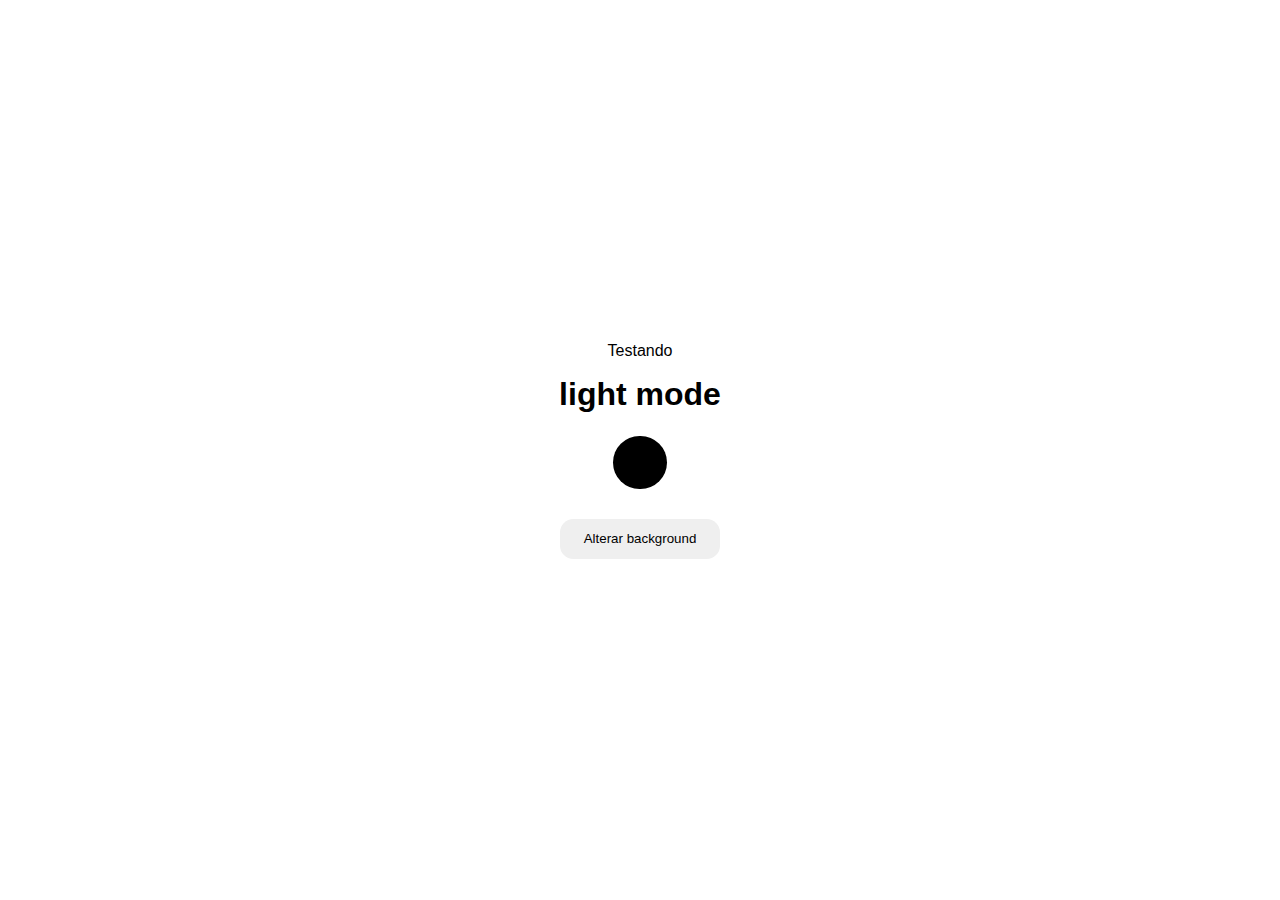
<file: dark&ligth-mode/index.html>
<!DOCTYPE html>
<html lang="en">

<head>
    <meta charset="UTF-8">
    <meta http-equiv="X-UA-Compatible" content="IE=edge">
    <meta name="viewport" content="width=device-width, initial-scale=1.0">
    <title>Document</title>
    <link rel="stylesheet" href="https://unicons.iconscout.com/release/v4.0.0/css/line.css">
    <style>
        * {
            padding: 0;
            margin: 0;
            box-sizing: border-box;
            font-family: sans-serif;
        }

        .botoes {
            position: relative;
            display: flex;
            align-items: center;
            justify-content: center;
        }

        body {
            width: 100%;
            height: 100vh;
            display: flex;
            align-items: center;
            justify-content: center;
            flex-direction: column;
            gap: 1em;
            transition: background .5s ease-in-out;
            background-color: rgb(255, 255, 255);
        }

        .dark-body {
            background: #000;
        }

        .light-letter {
            color: white;
        }

        .button-default {
            position: absolute;
            width: 4em;
            height: 4em;
            border: none;
            border-radius: 200em;
            cursor: pointer;
            background: #eee;
            color: black;
            font-weight: 800;
            transition: all .5s linear;
        }

        .black-button {
            background-color: black;
            color: white;
        }

        .display-none {
            display: none;
        }

        .uil-sun {
            color: black;
            font-size: 2em;
        }

        .uil-moon {
            color: whi;
            font-size: 1.8em;
        }

        .botao-background {
            margin-top: 40px;
            width: 12em;
            height: 3em;
            cursor: pointer;
            transition: all .5s linear;
            border: 2px solid transparent;
            border-radius: 1em;
        }
        

        .botao-background:hover {
            background-color: white;
            transition: all .5s linear;
        }

    </style>
</head>

<body>

	<p>Testando</p>
    
    <h1 class="titulo">light mode</h1>
    <br>
    <div class="botoes">
        <button id="claro" class="display-none button-default black-button" onclick="claro()"><i
                class="uil uil-sun"></i></button>
        <button id="escuro" class="button-default black-button" onclick="escuro()"><i class="uil uil-moon"></i></button>
    </div>

    <button onclick="alterarFundo()" class="botao-background">Alterar background</button>
</body>
<script src="https://code.jquery.com/jquery-1.10.2.js"></script>

<script src="./javascript.js" type="application/javascript"></script>

</html>
</file>
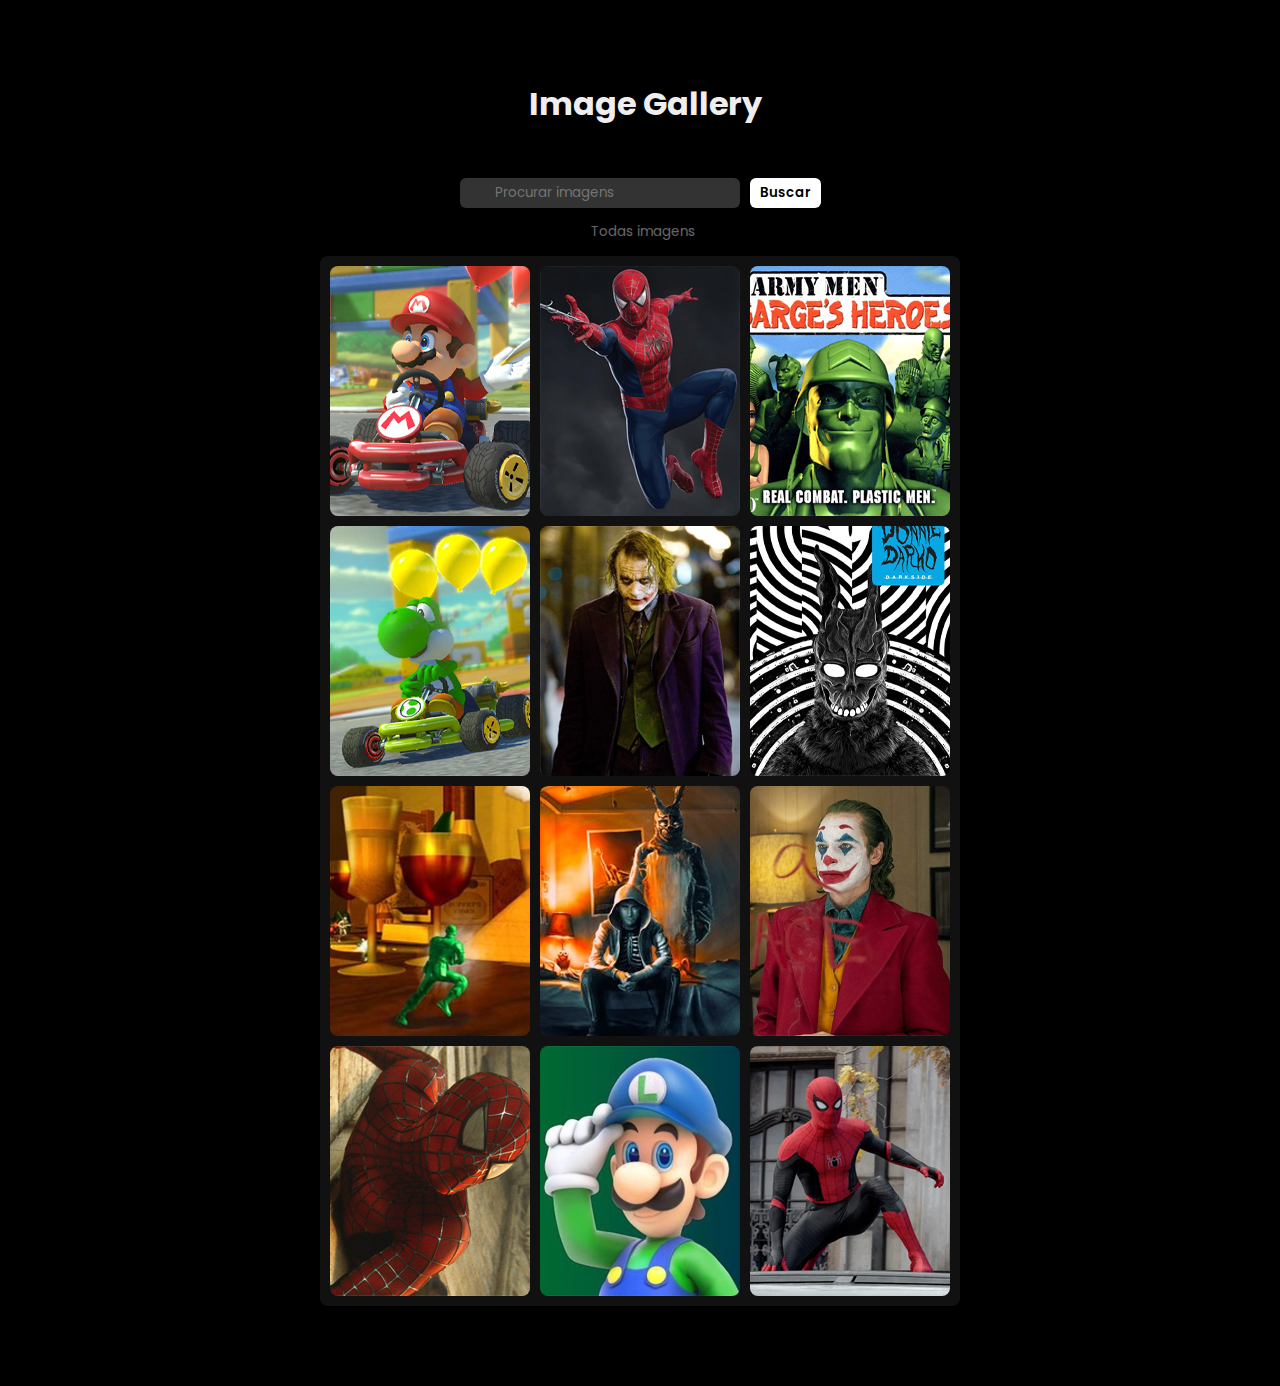
<file: image_gallery/index.html>
<!DOCTYPE html>
<html lang="en">

<head>
    <title>Images Gallery</title>

    <meta charset="UTF-8">
    <meta http-equiv="X-UA-Compatible" content="IE=edge">
    <meta name="viewport" content="width=device-width, initial-scale=1.0">
    <meta name="description" content="Galeria de imagens com barra de pesquisa que utiliza palavras chave das imagens para realizar as buscas">
    <meta name="keywords" content="image, gallery">
    <meta name="author" content="Diêgo Ferreira">

    <!-- CSS import -->
    <link rel="stylesheet" href="./css/style.css">

    <!-- Unicons Import -->
    <link rel="stylesheet" href="https://unicons.iconscout.com/release/v4.0.0/css/line.css">

</head>

<body>
    <h1 class="page-title"><i class="uil uil-images"></i>Image Gallery</h1>

    <div class="gallery-container">
        <div class="gallery__search">
            <div class="search-block">
                <input placeholder="Procurar imagens" type="search" name="pesquisa" id="pesquisa">
                <label for="pesquisa"><i class="uil uil-search-alt"></i></label>
            </div>
            <button>Buscar</button>
        </div>
        <button id="allImages"><i class="uil uil-image"></i>Todas imagens</button>
        <p class="displayNone qnt-imagens"><span>00</span> imagens encontradas.</p>
        <div class="gallery__images-container">

            <div class="image-block">
                <img kw="mario kart corrida jogo jogos nintendo" src="./images/mario-kart1.jpg" alt="Mario Kart">
            </div>

            <div class="image-block">
                <img kw="filme spider man aranha homem marvel" src="./images/spiderman.jpg" alt="Spider Man">
            </div>

            <div class="image-block">
                <img kw="jogo jogos nintendo 64 plastico arma army men soldado, tiro" src="./images/armymen.jpg" alt="Army Men">
            </div>

            <div class="image-block">
                <img kw="yoshi mario jogos jogo kart carro burrinha" src="./images/yoshi__mario-kart.jpg" alt="Yoshi Mario Kart">
            </div>

            <div class="image-block">
                <img kw="joker palhaço filme" src="./images/joker1.jpg" alt="Joker">
            </div>

            <div class="image-block">
                <img kw="donnie darko universon paralelo coelho filme netflix" src="./images/donniedarko.jpg" alt="Donnie Darko">
            </div>

            <div class="image-block">
                <img kw="army jogos jogo men nintendo arma soldado guerra 64" src="./images/armymen2.jpg" alt="Army Men">
            </div>

            <div class="image-block">
                <img kw="donnie darko coelho filme universo paralelo" src="./images/donniedarko2.jpg" alt="Donnie Darko">
            </div>

            <div class="image-block">
                <img kw="joker palhaço filme" src="./images/joker2.jpg" alt="">
            </div>

            <div class="image-block">
                <img kw="homem aranha spider man spider" src="./images/spiderman2.jpg" alt="">
            </div>

            <div class="image-block">
                <img kw="luigi mario kart corrida jogo jogos nintendo corrida verde" src="./images/luigi.jpg" alt="">
            </div>

            <div class="image-block">
                <img kw="homem aranha spider man spider" src="./images/spiderman3.jpg" alt="">
            </div>


        </div>

        <div class="gallery__results displayNone">

        </div>
    </div>

    <script src="./js/script.js"></script>
</body>

</html>
</file>
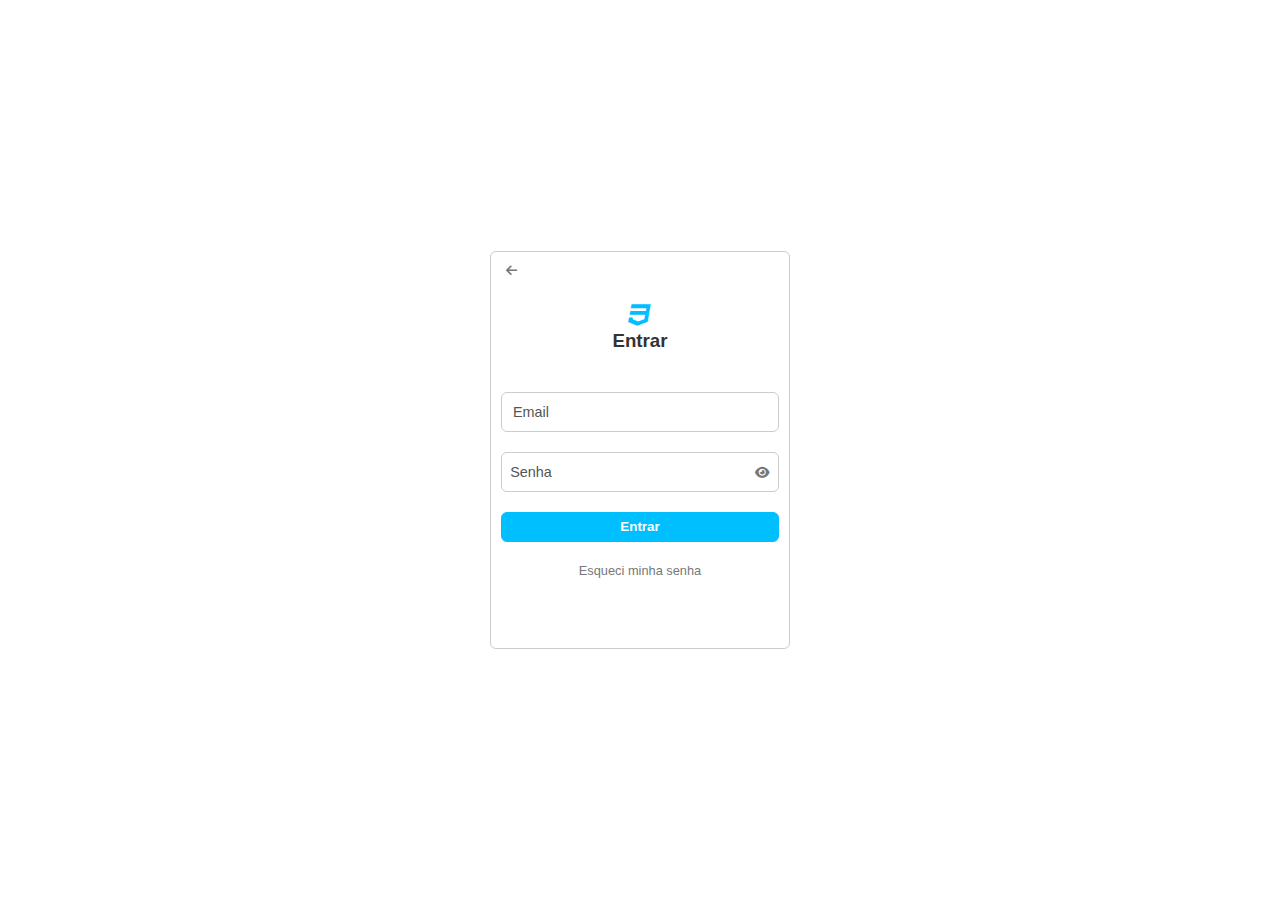
<file: login-form/index.html>
<!DOCTYPE html>
<html lang="en">

<head>
    <title>Modern Login Form</title>
    <meta charset="UTF-8">
    <meta http-equiv="X-UA-Compatible" content="IE=edge">
    <meta name="viewport" content="width=device-width, initial-scale=1.0">
    <link rel="stylesheet" href="./css/style.css">
    <link rel="stylesheet" href="https://cdnjs.cloudflare.com/ajax/libs/font-awesome/6.0.0/css/all.min.css"
        integrity="sha512-9usAa10IRO0HhonpyAIVpjrylPvoDwiPUiKdWk5t3PyolY1cOd4DSE0Ga+ri4AuTroPR5aQvXU9xC6qOPnzFeg=="
        crossorigin="anonymous" referrerpolicy="no-referrer" />

   
</head>

<body>

    <form class="form-content" action="">
        <div class="form-logo">
            <i class="fa-brands fa-css3"></i>        </div>
        <h3 class="entrar-top">Entrar</h3>

        <div class="email-block">
            <input autocomplete="off" type="email" name="email" id="email" required placeholder="email">
            <label for="email">Email</label>
        </div>

        <div class="password-block">
            <input type="password" name="senha" id="senha" required placeholder="senha">
            <label for="senha">Senha</label>
            <div onclick='visible(1)' class="visible"><i class="fa-solid fa-eye"></i></div>
            <div onclick="visible(0)" style="display:none" class="not-visible"><i class="fa-solid fa-eye-slash"></i></div>
        </div>

        <button class="entrar">Entrar</button>



        <div class="forgot-pass-block">
            <a href="" class="cadastro">
                Esqueci minha senha
                <i class="fa-solid fa-arrow-right"></i>
        </div>

        <a href="" class="voltar">
            <i class="fa-solid fa-arrow-left"></i>
        </a>


    </form>


    <script src="./js/javascript.js"></script>
</body>

</html>
</file>
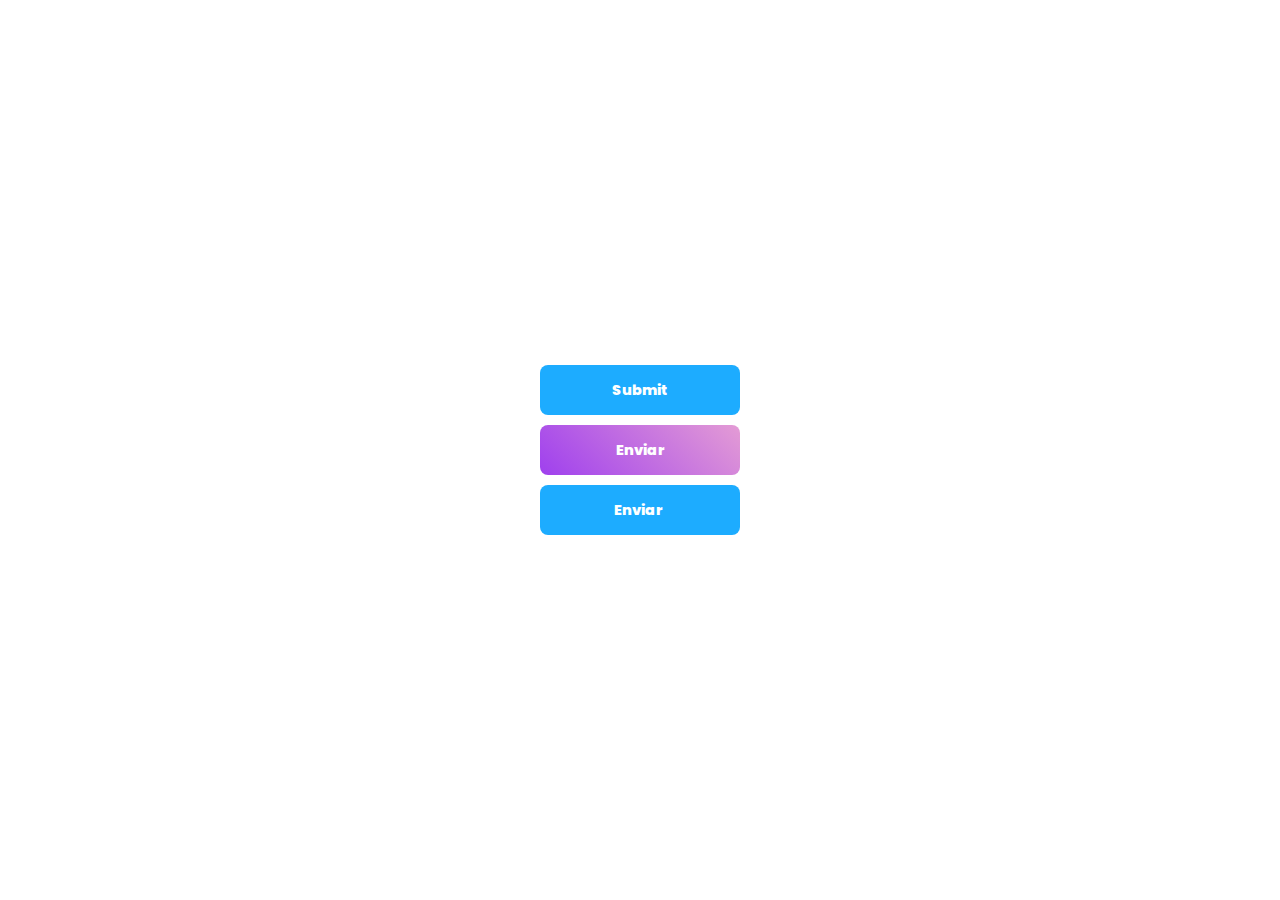
<file: my-buttons/index.html>
<!DOCTYPE html>
<html lang="en">

<head>
    <meta charset="UTF-8">
    <meta http-equiv="X-UA-Compatible" content="IE=edge">
    <meta name="viewport" content="width=device-width, initial-scale=1.0">
    <title>Document</title>
    <link rel="stylesheet" href="https://unicons.iconscout.com/release/v4.0.0/css/line.css">

    <style>
       /*
* Prefixed by https://autoprefixer.github.io
* PostCSS: v8.3.6,
* Autoprefixer: v10.3.1
* Browsers: last 4 version
*/

 @import url('https://fonts.googleapis.com/css2?family=Poppins');

 :root {
     --cor: linear-gradient(45deg, blue, pink);
 }

 * {
     text-decoration: none;
     padding: 0;
     margin: 0;
     -webkit-box-sizing: border-box;
             box-sizing: border-box;
     font-family: sans-serif;
     font-family: 'Poppins', sans-serif;
 }

 .section-one {
     width: 100%;
     height: 100vh;
     display: -webkit-box;
     display: -ms-flexbox;
     display: flex;
     -webkit-box-pack: center;
         -ms-flex-pack: center;
             justify-content: center;
     -webkit-box-align: center;
         -ms-flex-align: center;
             align-items: center;
     -webkit-box-orient: vertical;
     -webkit-box-direction: normal;
         -ms-flex-direction: column;
             flex-direction: column;
     gap: 10px;
 }

 .botao a {
     background-color: #1dacff;
     width: 200px;
     height: 50px;
     border-radius: .5em;
     display: -webkit-box;
     display: -ms-flexbox;
     display: flex;
     -webkit-box-orient: horizontal;
     -webkit-box-direction: normal;
         -ms-flex-direction: row;
             flex-direction: row;
     -webkit-box-pack: space-evenly;
         -ms-flex-pack: space-evenly;
             justify-content: space-evenly;
     -webkit-box-align: center;
         -ms-flex-align: center;
             align-items: center;
     color: white;
     border: 2px solid transparent;
     -webkit-transition: all .5s linear;
     -o-transition: all .5s linear;
     transition: all .5s linear;
 }

 .botao a p {
     font-weight: 800;
     position: absolute;
     font-size: .9em;
 }

 .botao a i {
     font-size: 1.2em;
     width: 100%;
     text-align: right;
     padding-right: .5em;

 }

 .botao a:hover {
     border-color: #1dacff;
     background-color: transparent;
     color: #1dacff;
     -webkit-transition: all .5s linear;
     -o-transition: all .5s linear;
     transition: all .5s linear;
 }


 .botao2 a {
     background: -o-linear-gradient(45deg, pink, rgb(111, 0, 255), pink);
     background: linear-gradient(45deg, pink, rgb(111, 0, 255), pink);
     background-size: 1000px;
     background-position-x: -700px;
     width: 200px;
     height: 50px;
     border-radius: .5em;
     display: -webkit-box;
     display: -ms-flexbox;
     display: flex;
     -webkit-box-orient: horizontal;
     -webkit-box-direction: reverse;
         -ms-flex-flow: row-reverse;
             flex-flow: row-reverse;
     -webkit-box-align: center;
         -ms-flex-align: center;
             align-items: center;
     color: white;
     -webkit-transition: all .5s linear;
     -o-transition: all .5s linear;
     transition: all .5s linear;
 }

 .botao2 a p {
     font-weight: 800;
     font-size: .9em;
     width: 200px;
     text-align: center;
     position: absolute;
 }

 .botao2 a i {
     font-size: 1.2em;
     width: 100%;
     padding-left: 15px;
 }

 .botao2 a:hover {
     padding-left: 155px;
     background-position-x: 900px;
     -webkit-transition: all .5s linear;
     -o-transition: all .5s linear;
     transition: all .5s linear;
 }

 .botao3 a {
     background-color: #1dacff;
     -webkit-transition: all .5s linear;
     -o-transition: all .5s linear;
     transition: all .5s linear;
     background-position-x: -700px;
     width: 200px;
     height: 50px;
     border-radius: .5em;
     display: -webkit-box;
     display: -ms-flexbox;
     display: flex;
     -webkit-box-orient: horizontal;
     -webkit-box-direction: reverse;
         -ms-flex-flow: row-reverse;
             flex-flow: row-reverse;
     -webkit-box-align: center;
         -ms-flex-align: center;
             align-items: center;
     color: white;
     transition: all .5s linear;
     border: 2px solid transparent;
 }

 .botao3 a p {
     font-weight: 800;
     font-size: .9em;
     width: 200px;
     text-align: center;
     position: absolute;
 }

 .botao3 a i {
     font-size: 1.2em;
     width: 100%;
     padding-left: 13px;
     pointer-events: none;
     color: #1dacff;
 }

 .botao3 a:hover {
     color: #1dacff;
     border: 2px solid #1dacff;
     background-color: transparent;
     padding-left: 155px;
     -webkit-transition: all .5s linear;
     -o-transition: all .5s linear;
     transition: all .5s linear;
     -webkit-transform: scale(1.05);
         -ms-transform: scale(1.05);
             transform: scale(1.05);
     
 }


    </style>

</head>

<body>

    <section class="section-one">
        <div class="botao">
            <a href="">
                <p>Submit</p>
                <i class="uil uil-message"></i>
            </a>
        </div>

        <div class="botao2">
            <a href="">
                <p>Enviar</p>
                <i class="uil uil-message"></i>
            </a>
        </div>

        <div class="botao3">
            <a href="">
                <p>Enviar</p>
                <i class="uil uil-message"></i>
            </a>
        </div>
    </section>

</body>

</html>
</file>
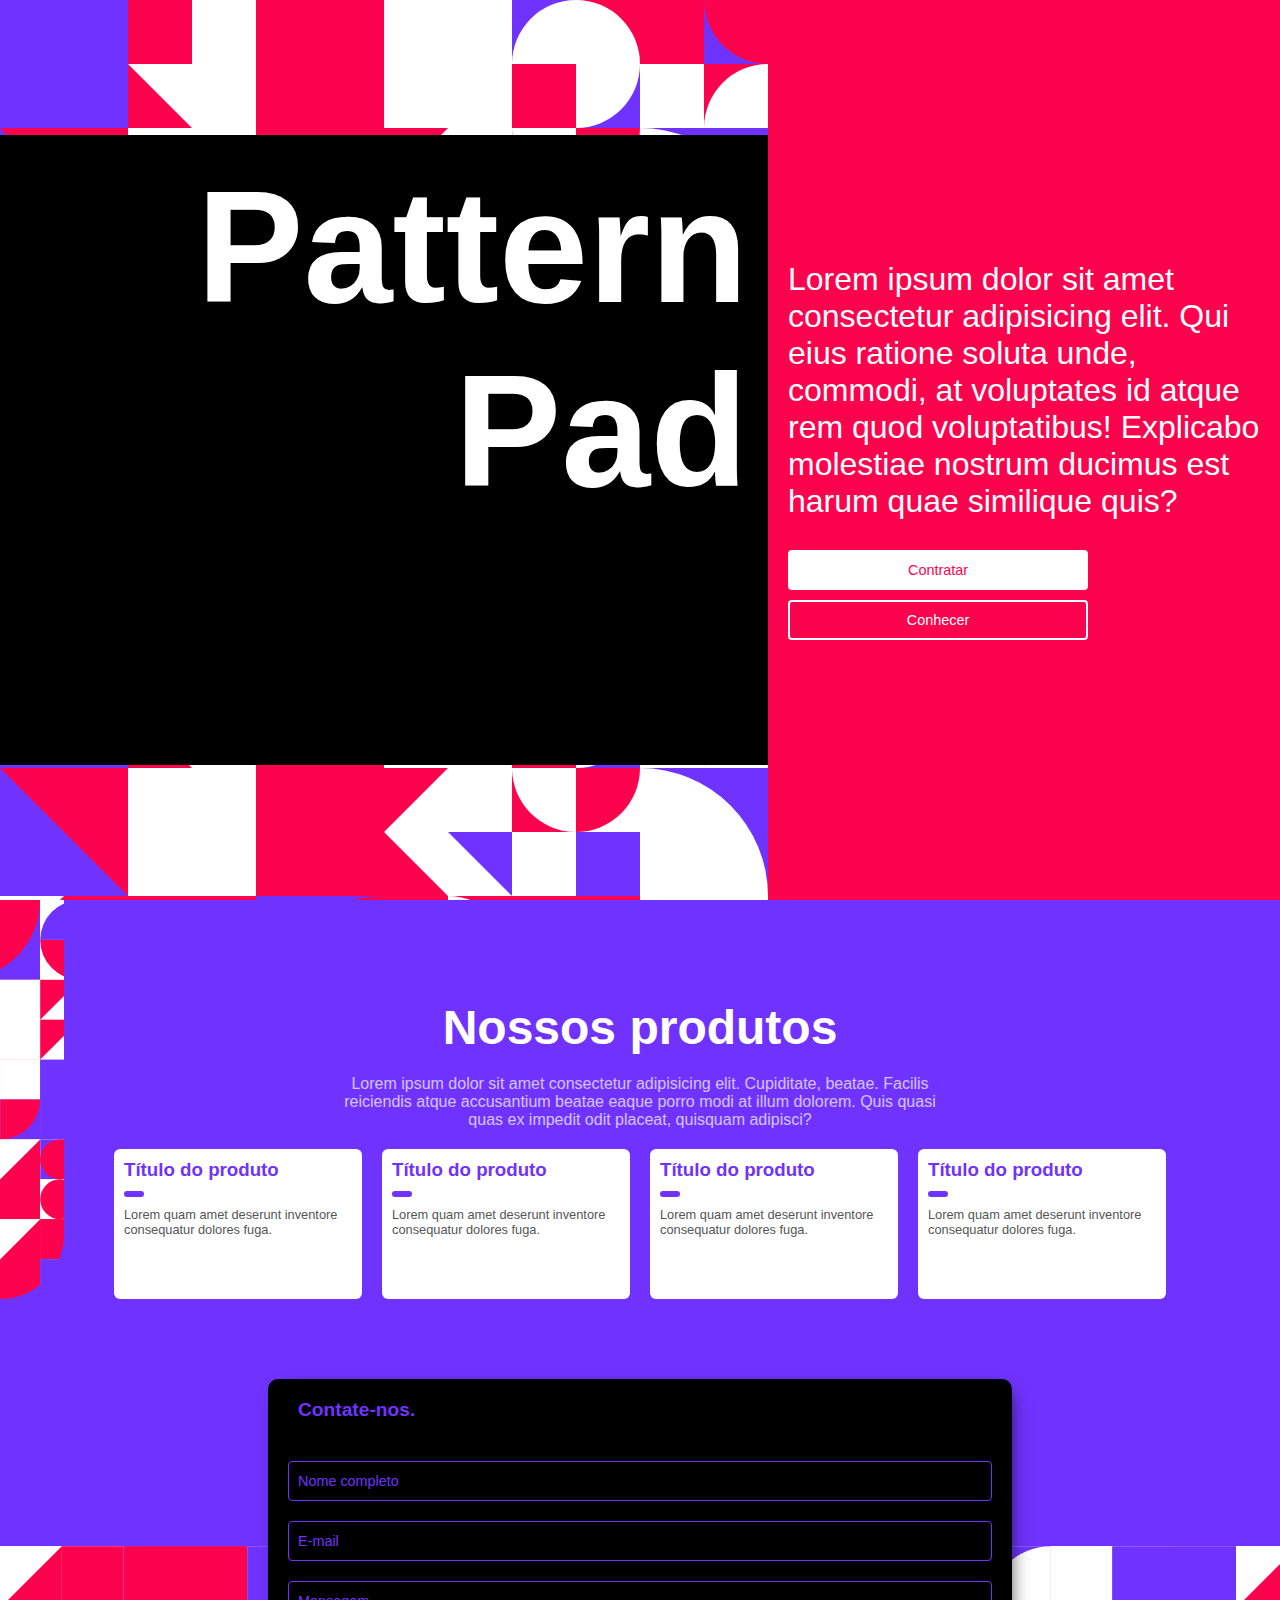
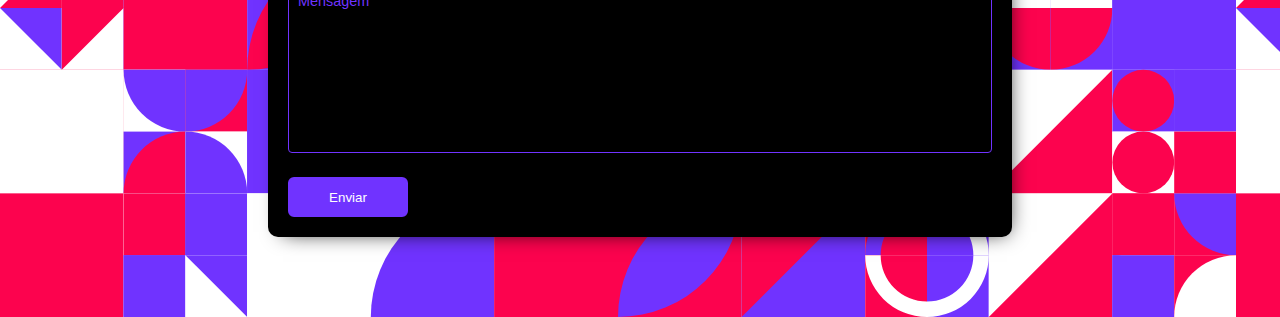
<file: pattern-pad_project/index.html>
<!DOCTYPE html>
<html lang="en">

<head>
    <meta charset="UTF-8">
    <meta http-equiv="X-UA-Compatible" content="IE=edge">
    <meta name="viewport" content="width=device-width, initial-scale=1.0">
    <title>Document</title>
    <link rel="stylesheet" href="./css/style.css">
    <link rel="stylesheet" href="https://unicons.iconscout.com/release/v4.0.0/css/line.css">
</head>

<body>

    <section class="principal-section">
        <div class="left-container">
            <h1 class="left-container__title">
                <span>Pattern</span>
                <span>Pad</span>
            </h1>
            <span class="left-container__bg"></span>
        </div>

        <div class="right-container">
            <p class="right-container__desc">Lorem ipsum dolor sit amet consectetur adipisicing elit. Qui eius ratione soluta unde, commodi, at voluptates id atque rem quod voluptatibus! Explicabo molestiae nostrum ducimus est harum quae similique quis?</p>
            <a class="primary-link-btn contratar-btn" href="#" target="_blank">Contratar</a>
            <a class="secondary-link-btn conhecer-btn" href="https://patternpad.com" target="_blank">Conhecer</a>
        </div>
    </section>

    <section class="two-section">
        <h2 class="two-section__title">Nossos produtos</h2>
        <p class="two-section__desc">Lorem ipsum dolor sit amet consectetur adipisicing elit. Cupiditate, beatae. Facilis reiciendis atque accusantium beatae eaque porro modi at illum dolorem. Quis quasi quas ex impedit odit placeat, quisquam adipisci?</p>
        <div class="produtos-container">
            <div class="produto-card">
                <h3 class="produto__title">Título do produto</h3>
                <span class="separador"></span>
                <p class="produto__desc">Lorem quam amet deserunt inventore consequatur dolores fuga.</p>

            </div>

            <div class="produto-card">
                <h3 class="produto__title">Título do produto</h3>
                <span class="separador"></span>
                <p class="produto__desc">Lorem quam amet deserunt inventore consequatur dolores fuga.</p>

            </div>

            <div class="produto-card">
                <h3 class="produto__title">Título do produto</h3>
                <span class="separador"></span>
                <p class="produto__desc">Lorem quam amet deserunt inventore consequatur dolores fuga.</p>

            </div>

            <div class="produto-card">
                <h3 class="produto__title">Título do produto</h3>
                <span class="separador"></span>
                <p class="produto__desc">Lorem quam amet deserunt inventore consequatur dolores fuga.</p>

            </div>

        </div>
    </section>

    <section class="contact-section">
        <div class="form-container">
            <h3 class="form-container__title"><i class="uil uil-comment-alt-edit"></i>Contate-nos.</h3>
            <form action="POST">

                <div class="nome-block">
                    <input placeholder=" " type="text" name="nome" id="nome">
                    <label for="nome">Nome completo</label>
                </div>

                <div class="email-block">
                    <input placeholder=" " type="email" name="email" id="email">
                    <label for="email">E-mail</label>
                </div>

                <div class="mensagem-block">
                    <textarea maxlength="255" placeholder=" " name="msg" id="msg" cols="30" rows="10"></textarea>
                    <label for="msg">Mensagem</label>
                </div>

                <button class="enviar-btn">Enviar<i class="uil uil-message"></i></button>

            </form>

        </div>
        <span class="contact-black-bg"></span>
    </section>

    <span class="topo-btn">Topo<i class="uil uil-angle-up"></i></span>

    <script src="./js/script.js"></script>
</body>

</html>
</file>
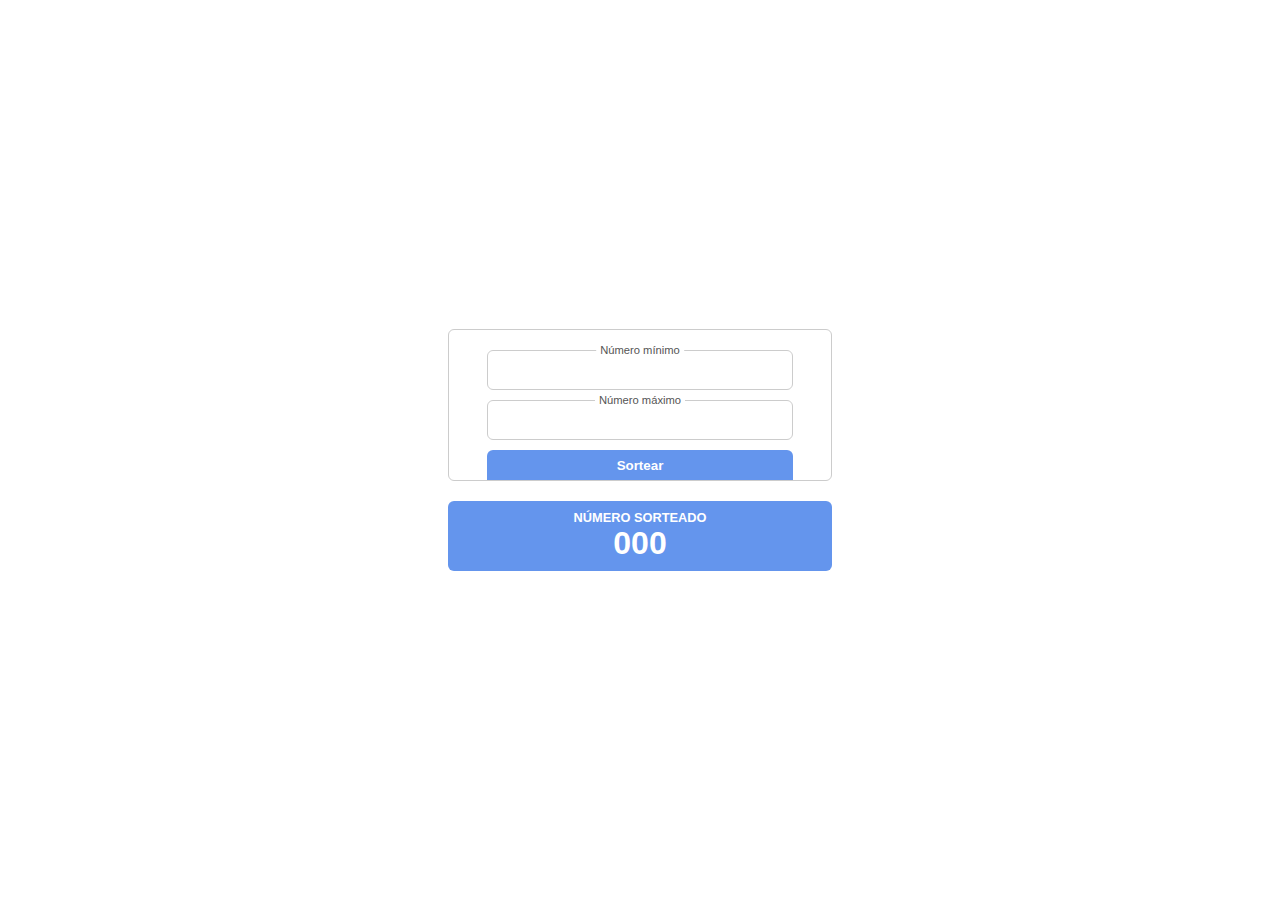
<file: random_entre/index.html>
<!DOCTYPE html>
<html lang="en">
  <head>
    <meta charset="UTF-8" />
    <meta http-equiv="X-UA-Compatible" content="IE=edge" />
    <meta name="viewport" content="width=device-width, initial-scale=1.0" />
    <title>Random entre</title>
    <link rel="stylesheet" href="./css/style.css">
  </head>
  <body>
    <div class="hidden alert-container">
      <p>mnsg</p>
    </div>
    <main class="main-content">
      <div class="random-container">
        <div class="min-block">
          <input type="number" name="min-number" id="min-number" />
          <label for="min-number">Número mínimo</label>
        </div>

        <div class="max-block">
          <input type="number" name="max-number" id="max-number" />
          <label for="max-number">Número máximo</label>
        </div>

        <button class="sortear-btn">Sortear</button>
      </div>
      <div class="result-container">
        <p>Número sorteado</p>
        <span class="result">000</span>
      </div>
    </main>

    <script type="text/javascript" src="./js/script.js">
      
    </script>
  </body>
</html>
</file>
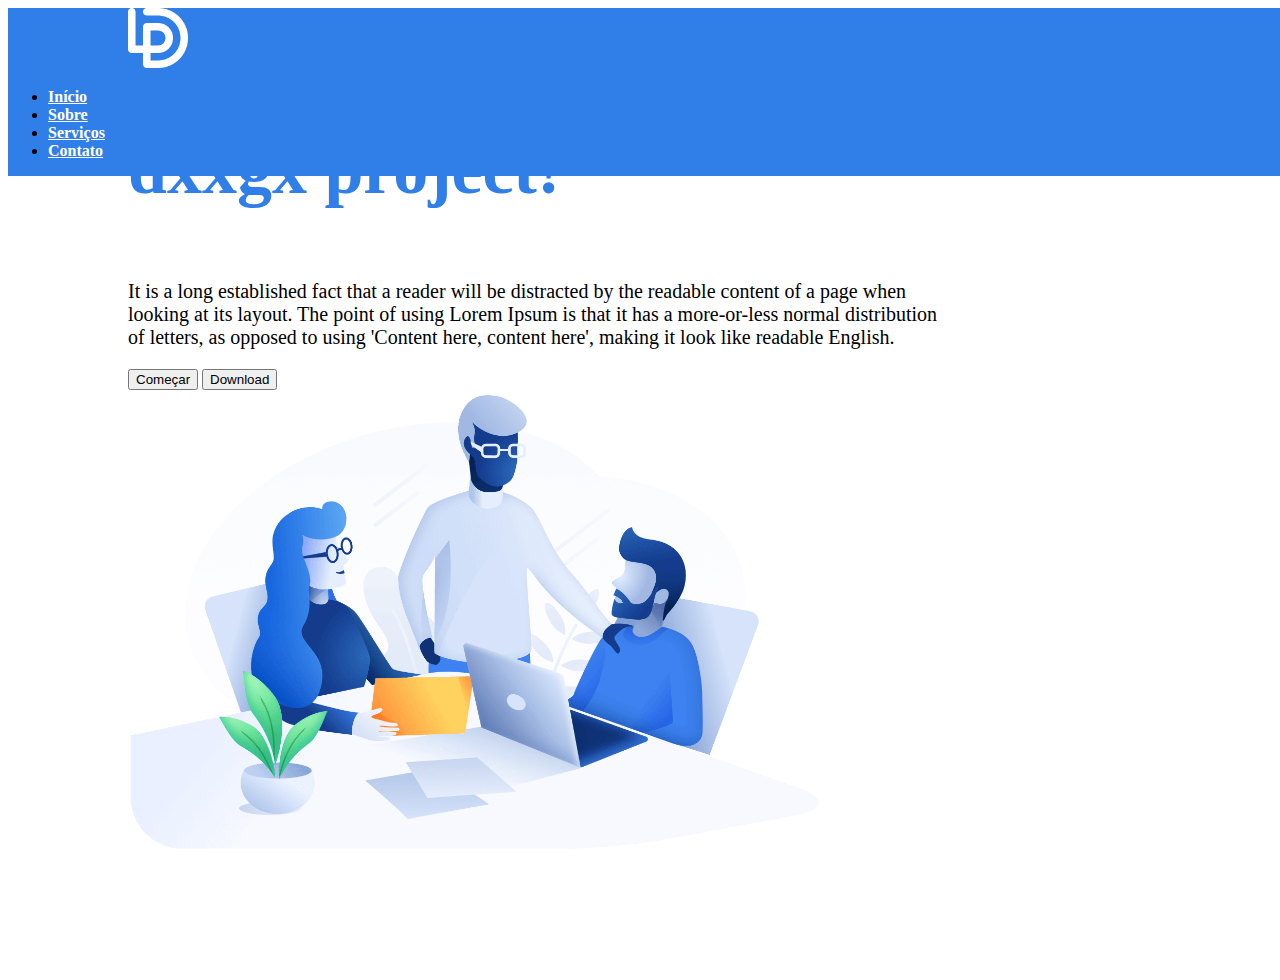
<file: web-site-01/index.html>
<!DOCTYPE html>
<html lang="en">

<head>
  <meta charset="UTF-8">
  <meta http-equiv="X-UA-Compatible" content="IE=edge">
  <meta name="viewport" content="width=device-width, initial-scale=1.0">
  <title>dxx.go</title>

  <link href="https://cdn.jsdelivr.net/npm/bootstrap@5.1.3/dist/css/bootstrap.min.css" rel="stylesheet"
    integrity="sha384-1BmE4kWBq78iYhFldvKuhfTAU6auU8tT94WrHftjDbrCEXSU1oBoqyl2QvZ6jIW3" crossorigin="anonymous">

  <link rel="stylesheet" type="text/css" href="/assets/css/styles.css" media="screen" />

</head>

<body>
  <nav class="navbar navbar-expand-lg navbar-light backgroundColorNav">
    <div class="container-fluid">
      <img class="logo" src="/assets/images/logo.png">
      <div class="collapse navbar-collapse" id="navbarSupportedContent">
        <ul class="navbar-nav me-auto mb-2 mb-lg-0">
          <li class="nav-item">
            <a class="nav-link active textNav" aria-current="page" href="#">Início</a>
          </li>
          <li class="nav-item">
            <a class="nav-link textNav" href="#">Sobre</a>
          </li>

          <li class="nav-item">
            <a class="nav-link textNav" href="#">Serviços</a>
          </li>

          <li class="nav-item">
            <a class="nav-link textNav" href="#">Contato</a>
          </li>

        </ul>
      </div>
    </div>
  </nav>



  <script src="https://cdn.jsdelivr.net/npm/bootstrap@5.1.3/dist/js/bootstrap.bundle.min.js"
    integrity="sha384-ka7Sk0Gln4gmtz2MlQnikT1wXgYsOg+OMhuP+IlRH9sENBO0LRn5q+8nbTov4+1p"
    crossorigin="anonymous"></script>
</body>

<section class="heighFull section-one title-section-one">
  <div class="d-flex h-100">
    <div class="align-self-center">
      <p class="title-section-one-welcome">Welcome to</p>
      <p class="title-section-one-ideaname">dxxgx project!</p>

      <p class="texto-subtitulo">It is a long established fact that a reader will be distracted by the readable content
        of
        a page when looking at its layout. The point of using Lorem Ipsum is that it has a more-or-less normal
        distribution of letters, as opposed to using 'Content here, content here', making it look like readable English.
      </p>

      <button type="button" class="btn btn-outline-primary">Começar</button>
      <button class="btn btn-primary" type="submit">Download</button>
    </div>
    <div class="align-self-center">
      <img class="imagem-section-one" src="/assets/images/ilustracao.png" width=700px>
    </div>
  </div>
</section>

</html>
</file>
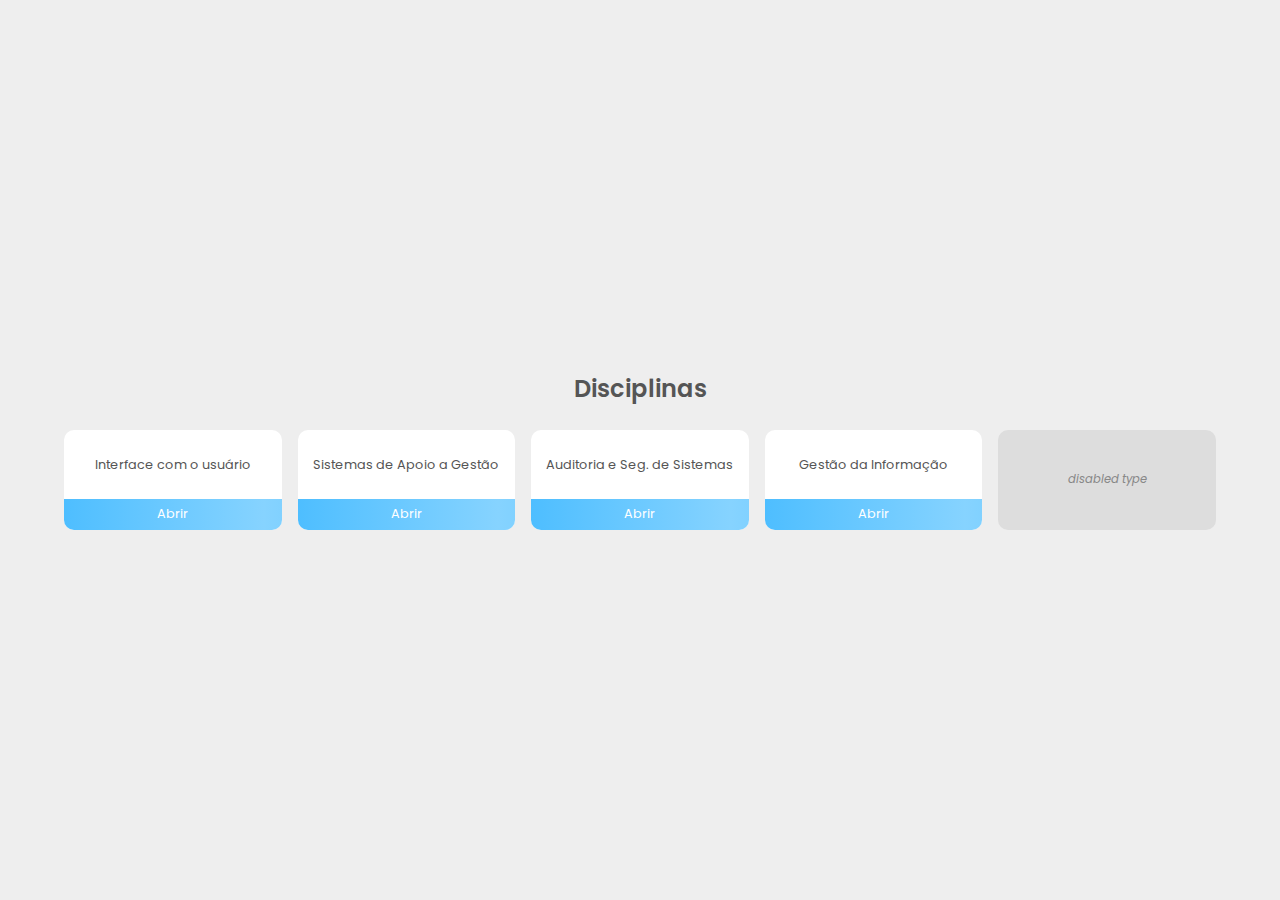
<file: disc/disciplinas.html>
<!DOCTYPE html>
<html lang="en">

<head>
    <meta charset="UTF-8">
    <meta http-equiv="X-UA-Compatible" content="IE=edge">
    <meta name="viewport" content="width=device-width, initial-scale=1.0">
    <title>Document</title>
    <link rel="stylesheet" href="https://unicons.iconscout.com/release/v4.0.0/css/line.css">


    <style>
        @import url('https://fonts.googleapis.com/css2?family=Poppins:ital,wght@0,100;0,200;0,400;0,500;0,600;0,800;1,100;1,200;1,400;1,500;1,600;1,800&display=swap');

        * {
            padding: 0;
            margin: 0;
            box-sizing: border-box;
            font-family: 'Poppins', sans-serif;

        }

        a {
            text-decoration: none;
            color: #555;
        }

        body {
            background-color: #eee;
        }

        .card, .disabled-card {
            background-color: #fff;
            height: 100px;
            display: flex;
            align-items: center;
            justify-content: center;
            flex-direction: column;
            border-radius: 10px;
            transition: all .5s ease;
            position: relative;
        }

        .disabled-card {
            background-color: #ddd;
            color: #888;
            font-size: 1.2em;

            transition: all .5s ease;
        }
        .disabled-card:hover {
            transform: scale(.9);
        }

        .card:hover {
            box-shadow: 0 0 10px 0px rgba(0, 0, 0, .2);

            transform: scale(1.05);
        }

        .grid-container {
            width: 100%;
            display: grid;
            gap: 1em;
            grid-template-columns: repeat(auto-fit, minmax(120px, 1fr));

        }

        main {
            margin: 0 auto;
            width: 90%;
            display: flex;
            align-items: center;
            justify-content: center;
            flex-direction: column;
            height: 100vh;
        }

        .disc {
            font-size: 1.5em;
            color: #555;
            font-weight: 600;
            margin-bottom: 1em;
        }

        .btn-abrir {
            font-size: .8em;
            width: 100%;
            padding: .5em;
            background: linear-gradient(90deg, rgb(78, 190, 255), rgb(134, 211, 255), rgb(78, 190, 255));
            background-size: 400px;
            background-position-x: -400px;
            text-align: center;
            border-radius: 0 0 10px 10px;
            color: white;
            position: absolute;
            bottom: 0%;

            transition: background .5s ease;
        }

        .btn-abrir:hover {
            background-position-x: 100px;
        }

        .card-title {
            font-size: .8em;
            color: #555;
        }

        .icone {
            color: rgb(78, 190, 255);
            font-size: 1.2em;

        }

        .card-inic {
            width: 90%;
            height: 90%;
            display: flex;
            align-items: center;
            justify-content: center;
            flex-direction: column;
            margin-bottom: 30px;
            text-align: center;
        }

        #disabled-alert {
            font-size: .6em;
            font-style: italic;
        }
    </style>
</head>

<body>

    <main>
        <p class="disc">Disciplinas</p>

        <div class="grid-container">
            <div class="card">
                <div class="card-inic">
                    <i class="icone uil uil-user"></i>
                    <p class="card-title">Interface com o usuário</p>
                </div>
                <a class="btn-abrir" target="" href="https://meet.google.com/noy-zjvq-dxa">Abrir</a>
            </div>


            <div class="card">
                <div class="card-inic">
                    <i class="icone uil uil-bag"></i>
                    <p class="card-title">Sistemas de Apoio a Gestão</p>
                </div>
                <a class="btn-abrir" href="">Abrir</a>
            </div>


            <div class="card">
                <div class="card-inic">
                    <i class="icone uil uil-cloud-data-connection"></i>
                    <p class="card-title">Auditoria e Seg. de Sistemas</p>
                </div>
                <a class="btn-abrir" href="">Abrir</a>
            </div>


            <div class="card">
                <div class="card-inic">
                    <i class="icone uil uil-info-circle"></i>
                    <p class="card-title">Gestão da Informação</p>
                </div>
                <a class="btn-abrir" href="">Abrir</a>
            </div>

            <div class="disabled-card">
                <i class="uil uil-lock"></i>
                <p id="disabled-alert">disabled type</p>
            </div>
        </div>

    </main>

</body>

</html>
</file>
<file: image_gallery/css/style.css>
@import url('https://fonts.googleapis.com/css2?family=Poppins:ital,wght@0,200;0,400;0,600;1,200;1,400;1,600&display=swap');
* {
    padding: 0;
    margin: 0;
    box-sizing: border-box;
    font-family: 'Poppins', sans-serif;
}

body {
    width: 100%;
    display: grid;
    place-items: center;
    padding: 80px 0;
    background-color: #000;
    gap: 50px;
}

.page-title {
    color: #eee;
    text-align: center;
}

.page-title i {
    margin-right: 10px;
}

.displayNone {
    display: none !important;
}

.gallery-container {
    width: 90%;
    max-width: 800px;
    display: flex;
    flex-direction: column;
    align-items: center;
}

.gallery__images-container,
.gallery__results {
    border-radius: 8px;
    max-width: 100%;
    display: grid;
    grid-template-columns: repeat(auto-fill, minmax(150px, 200px));
    gap: 10px;
    padding: 10px;
    min-height: 250px;
    background-color: #111;
    position: relative;
}

.noneResults {
    color: #333;
    font-size: 1.5em;
    text-align: center;
    width: 100%;
    top: 50%;
    transform: translateY(-50%);
    position: absolute;
}

.image-block {
    height: 250px;
    position: relative;
    overflow: hidden;
    border-radius: 8px;
}

.image-block img {
    width: 100%;
    transition: all .3s ease;
    position: absolute;
}

.image-block img:hover {
    transform: scale(1.05);
    filter: brightness(.5);
}

.gallery__search {
    max-width: 400px;
    width: 100%;
    display: flex;
    gap: 10px;
    height: 30px;
    align-items: center;
    justify-content: center;
}

.search-block {
    width: 70%;
    position: relative;
}

.gallery__search input {
    background-color: #333;
    border: none;
    border-radius: 6px;
    padding-left: 35px;
    padding-right: 10px;
    width: 100%;
    height: 30px;
    color: #eee;
}

.gallery__search label {
    position: absolute;
    left: 10px;
    transform: translateY(-50%);
    top: 50%;
    color: #777;
}

.gallery__search button {
    padding: 0 10px;
    height: 30px;
    cursor: pointer;
    border: none;
    background-color: white;
    border-radius: 6px;
    color: black;
    font-weight: 600;
    transition: all .3s ease;
}

.gallery__search button:hover {
    opacity: .8;
}

.gallery__search button:active {
    opacity: 1;
}

#allImages {
    padding: 4px 10px;
    background-color: transparent;
    border-radius: 20px;
    color: white;
    border: none;
    cursor: pointer;
    transition: all .3s ease;
    opacity: .4;
    position: relative;
    margin: 10px;
}

#allImages i {
    margin-right: 5px;
}

#allImages:hover {
    opacity: 1;
}

.qnt-imagens {
    color: #eee;
    line-height: 1;
    margin-bottom: 20px;
    opacity: .8;
}
</file>
<file: login-form/css/style.css>
* {
    padding: 0;
    margin: 0;
    box-sizing: border-box;
    font-family: Arial, Helvetica, sans-serif;
}

body {
    width: 100%;
    height: 100vh;
    display: flex;
    align-items: center;
    justify-content: center;
}

.form-content {
    display: flex;
    align-items: center;
    justify-content: center;
    flex-direction: column;
    background-color: #fff;
    width: 300px;
    padding: 50px 10px;
    border-radius: 6px;
    position: relative;
    gap: 20px;
    border: 1px solid #ccc;
}


.voltar {
    position: absolute;
    top: 0px;
    left: 0px;
    font-size: .8em;
    text-decoration: none;
    color: #777;
    width: 40px;
    height: 40px;
    border-radius: 100%;
    display: flex;
    align-items: center;
    justify-content: center;
    transition: all .3s ease;
}

.voltar:hover {
    color: #333;
}

.voltar:hover:after {
    opacity: 1;
    right: -25px;
}

.voltar:after {
    content: 'Voltar';
    position: absolute;
    right: 0px;
    opacity: 0;

    transition: all .3s ease;
}

.form-logo {
    margin-bottom: -20px;
    font-size: 1.5em;
    color: deepskyblue;
}

.entrar-top {
    color: #333;
    margin-bottom: 20px;
}

.email-block,
.password-block {
    position: relative;
    width: 100%
}

.form-content input {
    width: 100%;
    height: 40px;
    outline: none;
    padding-left: 10px;
    border: 1px solid #ccc;
    font-size: 1em;
    color: #333;
    border-radius: 6px;
}

.form-content label {
    color: #555;
    position: absolute;
    left: 30px;
    top: 20px;
    font-size: .9em;
    transform: translate(-50%, -50%);
    pointer-events: none;

    transition: all .3s ease;

}

.form-content button {
    width: 100%;
    height: 30px;
    background-color: deepskyblue;
    border: 1px solid deepskyblue;
    border-radius: 6px;
    color: white;
    font-weight: 600;
    cursor: pointer;

    transition: all .3s ease;
}

.form-content button:hover {
    background-color: rgb(50, 204, 255);
}

.form-content input::placeholder {
    opacity: 0;
}

.form-content input:focus {
    border-color: deepskyblue;
}

.form-content input:not(:placeholder-shown)~label,
.form-content input:focus~label {
    font-size: .8em;
    top: 0;
    padding: 0 2px;
    color: #777;
    background-color: white;
}

.form-content input:focus~label {
    color: deepskyblue;
}

.visible, .not-visible{
    position: absolute;
    top: 20px;
    right: 10px;
    color: #777;
    font-size: .8em;
    cursor: pointer;
    transform: translateY(-50%);

    transition: all .3s ease;
}

.visible:hover, .not-visible:hover {
    color: #333;
}



.forgot-pass-block a{
    display: flex;
    align-items: center;
    justify-content: center;
    font-size: .8em;
    text-decoration: none;
    flex-direction: row;
    color: #777;
    gap: 0px;

    transition: all .3s ease;
}

.forgot-pass-block a i {
    padding-top: .3em;
    opacity: 0;
    width: 0px;
    transition: all .3s ease;
}

.forgot-pass-block a:hover {
    gap: 10px;
    color: #333;
}

.forgot-pass-block a:hover i {
    display: block;
    opacity: 1;
}
</file>
<file: pattern-pad_project/css/style.css>
:root {
    font-size: 16px;
}

a {
    color: black;
    font-style: normal;
    text-decoration: none;
}

* {
    padding: 0;
    margin: 0;
    box-sizing: border-box;
    font-family: Arial, Helvetica, sans-serif;
}

body {
    width: 100%;
    height: 100vh;
}

body::before {
    content: "";
    position: absolute;
    background-color: black;
    width: 100%;
    height: 100%;
    z-index: -1;
}

.principal-section {
    margin-top: 10%;
    width: 100%;
    height: 100%;
    display: flex;
    flex-direction: column;
    align-items: center;
    justify-content: space-between;
}

.left-container {
    background-color: black;
    width: 80%;
    min-height: 40%;
    padding: 20px;
    text-align: right;
}

.left-container__title {
    color: white;
    font-size: 2.5em;
}

.left-container__title span {
    display: block;
}

.left-container__desc {
    color: white;
    opacity: 60%;
    font-size: .8em;
    font-weight: 200;
}

.left-container__bg {
    position: absolute;
    background: url(../images/patternpad.svg);
    background-size: contain;
    height: 100%;
    width: 100%;
    left: 0px;
    top: 0px;
    z-index: -1;
}

.right-container {
    background-color: #fc034e;
    width: 100%;
    height: 100%;
    padding: 20px;
    display: flex;
    justify-content: center;
    flex-direction: column-reverse;
    gap: 10px;
}

.right-container__desc {
    color: white;
    font-size: 1.5em;
}

.primary-link-btn,
.secondary-link-btn {
    display: grid;
    place-content: center;
    width: 140px;
    height: 40px;
    position: relative;
    border-radius: 4px;
    border: 2px solid white;
    transition: all .3s linear;
    left: 0;
    font-size: .9em;
}

.contratar-btn {
    order: 1;
    background-color: white;
    color: #fc034e;
}

.contratar-btn:active,
.conhecer-btn:active {
    transform: scale(.8);
}

.contratar-btn:hover {
    color: white;
    background-color: transparent;
}

.conhecer-btn {
    color: white;
    margin-bottom: 20px;
}

.conhecer-btn:hover {
    background-color: white;
    color: #fc034e;
}


/* two-section style */

.two-section {
    background-color: #7033ff;
    display: grid;
    place-items: center;
    align-content: center;
    width: 100%;
    padding: 100px 20px 0px 20px;
    position: relative;
}

.two-section>* {
    z-index: 1;
}

.two-section::before {
    content: "";
    width: 5%;
    height: 100%;
    position: absolute;
    background-color: black;
    top: 0;
    left: 0;
    border-radius: 0 0 100px 0;
    background-image: url(../images/patternpad.svg);
    background-size: cover;
    background-position-x: 120px;
    z-index: 0;
}

.two-section__title {
    color: white;
    margin-bottom: 20px;
    font-size: 3em;
}

.two-section__desc {
    margin-bottom: 20px;
    color: white;
    opacity: 70%;
}

.produtos-container {
    display: flex;
    gap: 20px;
    justify-content: center;
    align-items: center;
    flex-wrap: wrap;
}

.produto-card {
    height: 150px;
    width: 100%;
    background-color: white;
    border-radius: 6px;
    padding: 10px;
    cursor: pointer;
    transition: all .3s ease;
    position: relative;
    contain: content;
}

.produto-card:active {
    transform: scale(.9);
}

.produto-card:hover {
    box-shadow: 4px 4px 10px -2px #321379;
}

.produto__title {
    color: #7033ff;
}

.separador {
    width: 20px;
    height: 6px;
    border-radius: 20px;
    background-color: #7033ff;
    display: block;
    margin: 10px 0;
    transition: all .3s ease;
}

.produto-card:hover .separador {
    width: 120%;
}

.produto__desc {
    color: #555;
    font-size: .8em;
}

.two-section h1 {
    color: white;
}


/* contact section */

.contact-section {
    background-image: url(../images/patternpad.svg);
    width: 100%;
    background-size: contain;
    display: grid;
    place-items: center;
    padding: 80px 20px;
    position: relative;
}

.form-container {
    position: relative;
    width: 100%;
    padding: 20px;
    background-color: black;
    border-radius: 10px;
    box-shadow: 5px 5px 20px -10px black;
    display: flex;
    justify-content: space-between;
    flex-direction: column;
    gap: 40px;
    z-index: 2;
}

.form-container__title {
    font-size: 1.2em;
    text-align: left;
    color: #7033ff;
}

.form-container__title i {
    margin-right: 10px;
}

.form-container form {
    display: flex;
    justify-content: center;
    flex-direction: column;
    gap: 20px;
}

.nome-block,
.email-block,
.mensagem-block {
    width: 100%;
    position: relative;
}

.nome-block input,
.email-block input,
.mensagem-block textarea {
    width: 100%;
    min-height: 40px;
    padding: 10px;
    border-radius: 4px;
    border: 1px solid #7033ff;
    outline-color: #7033ff;
    background-color: transparent;
    outline: none;
    color: white;
}

.mensagem-block textarea {
    resize: none;
}

.nome-block label,
.email-block label,
.mensagem-block label {
    transition: all .3s ease;
    position: absolute;
    top: 20px;
    left: 6px;
    transform: translateY(-50%);
    font-size: .9em;
    color: #7033ff;
    pointer-events: none;
    background-color: black;
    padding: 0 4px;
}


/* preenchimento automático style */

.nome-block input:-webkit-autofill,
.email-block input:-webkit-autofill {
    -webkit-box-shadow: 0 0 0 30px black inset;
    -webkit-text-fill-color: white !important;
}

.nome-block input:focus,
.email-block input:focus,
.mensagem-block textarea:focus {
    border-color: white;
}

.nome-block input:focus~label,
.email-block input:focus~label,
.mensagem-block textarea:focus~label {
    top: 0;
    font-size: .7em;
    color: white;
}


/* quando o placeholder estiver desativado */

.nome-block input:not(:placeholder-shown)~label,
.email-block input:not(:placeholder-shown)~label,
.mensagem-block textarea:not(:placeholder-shown)~label {
    top: 0;
    font-size: .7em;
}

.enviar-btn {
    width: 120px;
    height: 40px;
    border: 2px solid #7033ff;
    background-color: #7033ff;
    border-radius: 6px;
    color: white;
    cursor: pointer;
    transition: all .3s ease;
    position: relative;
}

.enviar-btn:hover {
    background-color: transparent;
    color: #7033ff;
}

.enviar-btn i {
    transition: all .3s ease;
    position: absolute;
    display: inline-block;
    width: 100%;
    left: 0;
    text-align: left;
    opacity: 0;
    font-size: 1.2em;
    color: #7033ff;
}

.enviar-btn:hover i {
    padding-left: 75%;
    opacity: 1;
}

.footer-container p {
    color: white;
}

.contact-black-bg {
    width: 100%;
    height: 40%;
    position: absolute;
    top: 0;
    display: block;
    z-index: 1;
    background-color: #7033ff;
}

.topo-btn {
    position: fixed;
    bottom: 20px;
    right: 20px;
    padding: 0 20px;
    height: 40px;
    background-color: black;
    z-index: 99999;
    cursor: pointer;
    border-radius: 100px;
    display: flex;
    align-items: center;
    justify-content: center;
    gap: 5px;
    color: white;
    font-size: .9em;
}

.topo-btn i {
    color: white;
    font-size: 1.5em;
    display: inline;
}

.topo-btn:active {
    transform: scale(.9);
}

.hidden {
    display: none;
    transition: all .3s ease;
}


/* Scrollbar style */

body::-webkit-scrollbar {
    width: 20px;
    padding: 10px;
    display: none;
}

body::-webkit-scrollbar-button {
    width: 10px;
    display: none;
    background-color: white;
}

body::-webkit-scrollbar-thumb {
    background-color: #7033ff;
    border-radius: 10px;
    border: 4px solid white;
}

@media screen and (min-width: 300px) {
    .left-container__title {
        font-size: 3.5em;
    }
    .two-section__desc {}
}

@media screen and (min-width: 450px) {
    .left-container__title {
        font-size: 5em;
    }
    .two-section__desc {
        width: 90%;
        text-align: center;
    }
    .produto-card {
        width: 45%;
    }
}

@media screen and (min-width: 600px) {
    .produto-card {
        width: 40%;
    }
    .two-section__desc {
        width: 70%;
        text-align: center;
    }
}

@media screen and (min-width: 920px) {
    .produto-card {
        width: 20%;
    }
    .principal-section {
        flex-direction: row;
        margin-top: 0;
    }
    .right-container {
        width: 40%;
        min-height: 600px;
        flex-direction: column;
    }
    .contratar-btn {
        order: 0;
        margin-top: 20px;
    }
    .conhecer-btn {
        margin-bottom: 0;
    }
    .left-container {
        width: 60%;
        min-height: 70%;
    }
    .left-container__title {
        font-size: 10em;
    }
    .left-container__desc {
        font-size: 1.5em;
    }
    .primary-link-btn,
    .secondary-link-btn {
        width: 300px;
        right: calc(-100% + 300px);
    }
    .right-container__desc {
        font-size: 2em;
    }
    .form-container {
        width: 60%;
    }
    .two-section__desc {
        width: 50%;
        text-align: center;
    }
    body::-webkit-scrollbar {
        display: block;
    }
}
</file>
<file: random_entre/css/style.css>
* {
    padding: 0;
    margin: 0;
    box-sizing: border-box;
    font-family: Helvetica, Arial, sans-serif;
  }

  input[type="number"]::-webkit-inner-spin-button {
    -webkit-appearance: none;
  }

  input[type="number"] {
    -moz-appearance: textfield;
    appearance: textfield;
  }

  body {
    display: flex;
    align-items: center;
    justify-content: center;
    flex-direction: column;
    gap: 20px;
    width: 100%;
    height: 100vh;
  }

  .alert-container {
    width: 90%;
    text-align: left;
    background-color: rgba(255, 0, 0, 0.3);
    top: 20px;
    display: grid;
    place-items: center;
    border-radius: 6px;
    color: red;
    font-size: 0.8em;
    transition: all 0.3s ease;
    font-weight: 800;
    padding: 10px;
  }

  .hidden {
    opacity: 0;
    transform: scale(0);
    display: none;
  }

  .main-content {
    width: 90%;
    display: flex;
    align-items: center;
    justify-content: center;
    flex-direction: column;
    gap: 20px;
  }

  .random-container {
    width: 100%;
    background-color: white;
    border: 1px solid #ccc;
    display: flex;
    align-items: center;
    flex-direction: column;
    gap: 10px;
    padding-top: 20px;
    border-radius: 6px;
    contain: content;
  }

  .random-container input {
    height: 40px;
    width: 100%;
    border-radius: 6px;
    border: none;
    border: 1px solid #ccc;
    text-align: center;
    font-size: 1.2em;
    font-weight: 800;
  }

  .random-container input:focus {
    border-color: cornflowerblue;
    outline: none;
  }

  .random-container input:focus ~ label {
    color: cornflowerblue;
  }

  .min-block {
    position: relative;
    width: 80%;
  }

  .max-block {
    position: relative;
    width: 80%;
  }

  .random-container label {
    position: absolute;
    top: 0;
    left: 50%;
    text-align: center;
    transform: translate(-50%, -50%);
    font-size: 0.5em;
    color: #555;
    background-color: white;
    padding: 0 4px;
  }

  .sortear-btn {
    width: 80%;
    height: 30px;
    border: none;
    border-radius: 6px 6px 0 0;
    background-color: cornflowerblue;
    color: white;
    font-weight: 800;
    cursor: pointer;
    transition: all 0.3s ease;
  }

  .sortear-btn:hover {
    width: 110%;
  }

  .result-container p {
    color: white;
    text-transform: uppercase;
    font-size: 0.8em;
    font-weight: 800;
  }

  .result-container span {
    font-size: 2em;
    font-weight: 800;
    color: white;
  }

  .result-container {
    position: relative;
    width: 100%;
    height: 70px;
    display: flex;
    align-items: center;
    justify-content: center;
    border-radius: 6px;
    flex-direction: column;
    background-color: cornflowerblue;
  }

  @media screen and (min-width: 250px) {
    .random-container label {
        font-size: .7em;
    }
    
  }

  @media screen and (min-width: 400px) {
      .main-content, .alert-container {
          width: 70%;
      }
  }

  @media screen and (min-width: 600px) {
      .main-content, .alert-container {
          width: 60%;
      }
  }


  @media screen and (min-width: 800px) {
      .main-content, .alert-container {
          width: 40%;
      }
  }

  @media screen and (min-width: 1000px) {
      .main-content, .alert-container {
          width: 30%;
      }
  }
</file>
<file: assets/css/styles.css>
.backgroundColorNav {
    background-color: #307FE8;
    color: black;
}

.navbar {
    position: fixed;
    width: 100%;
}

.textNav {
    color: white !important;
    font-weight: 600;;
}

.heighFull {
    height: 100vh;
}

.section-one {
    padding-top: 64px;
}

.title-section-one-welcome {
    color: #307FE8;
    font-size: 50px;
    margin-bottom: -30px;
    margin-top: -40px
}

.title-section-one-ideaname {
    color: #307FE8;
    font-size: 70px;
    font-weight: 800;
}

.texto-subtitulo {
    font-size: 20px;
    max-width: 80%;
    font-weight: 500;
}

.logo { 
    margin-left: 120px;
    width: 60px;
    padding-right: 20px;
}

.d-flex{
    margin-left: 120px;
    margin-right: 120px;
}
</file>
